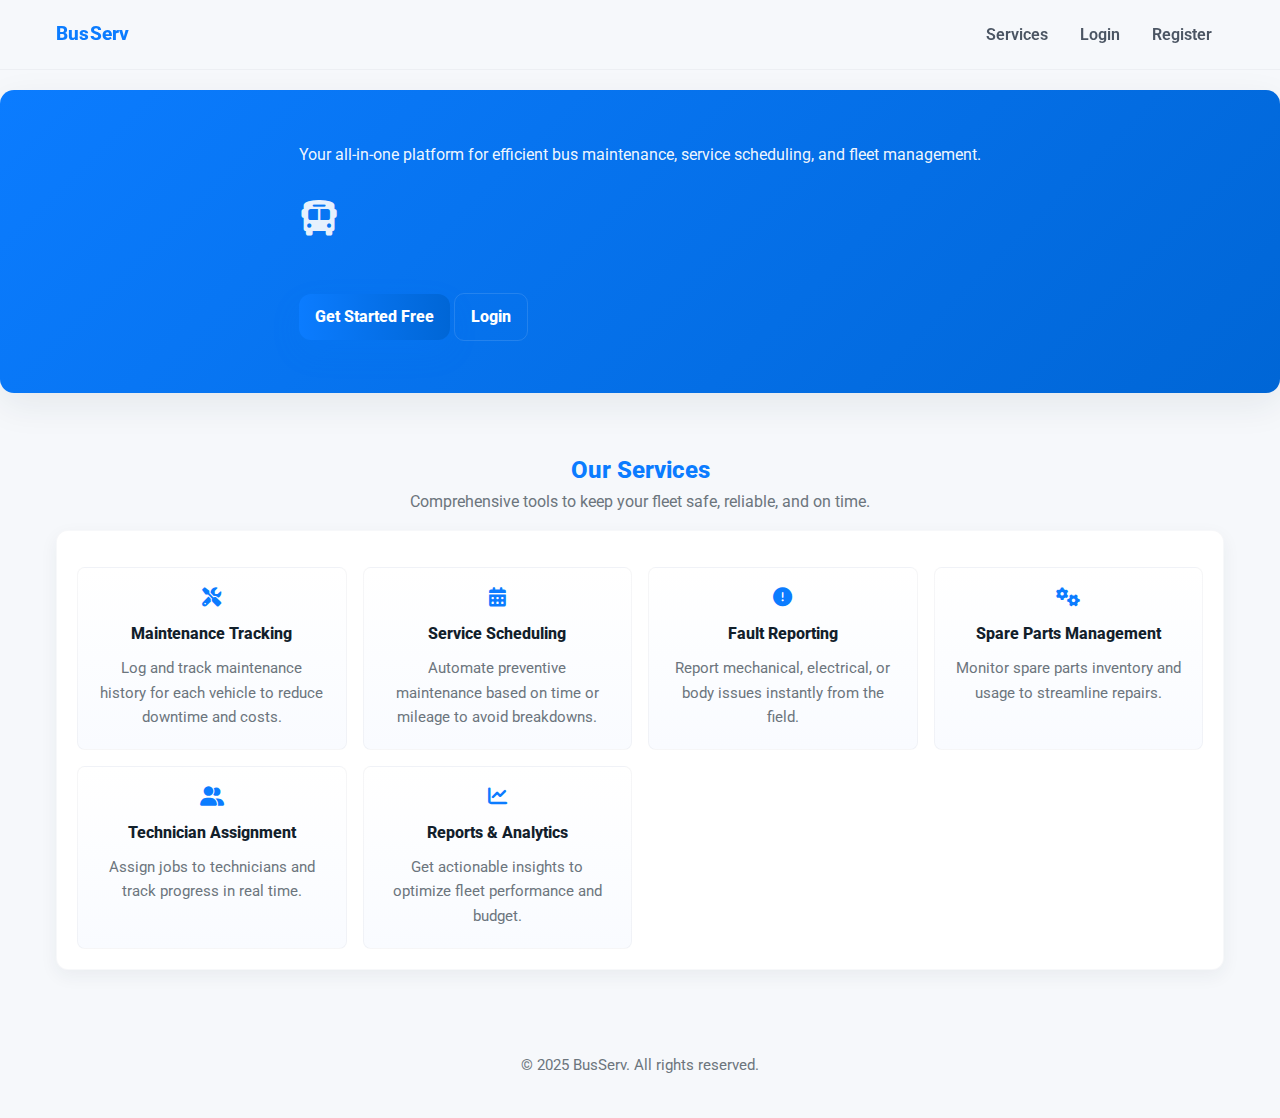
<file: index.html>
<!DOCTYPE html>
<html lang="en">
<head>
  <meta charset="UTF-8" />
  <meta name="viewport" content="width=device-width, initial-scale=1.0"/>
  <title>BusServ – Bus Maintenance & Service Management</title>
  <link href="https://fonts.googleapis.com/css2?family=Roboto:wght@400;500;700&display=swap" rel="stylesheet"/>
  <link rel="stylesheet" href="https://cdnjs.cloudflare.com/ajax/libs/font-awesome/6.5.0/css/all.min.css"/>
  <link rel="stylesheet" href="style.css"/>
</head>
<body>

  <header>
    <div class="container">
      <nav>
        <a href="index.html" class="logo">BusServ</a>
        <ul id="navLinks">
          <li><a href="#services" id="navServices">Services</a></li>
          <li><a href="login.html" id="navLogin">Login</a></li>
          <li><a href="register.html" id="navRegister">Register</a></li>

          <!-- Hidden / shown by JS when user is logged in -->
          <li class="hidden" id="navDashboardWrap"><a href="login.html" id="navDashboard">Dashboard</a></li>
          <li class="hidden" id="navGreetingWrap"><span id="navGreeting" class="user-greeting"></span></li>
          <li class="hidden" id="navLogoutWrap"><a href="#" id="navLogout" class="logout-link">Logout</a></li>
        </ul>
      </nav>
    </div>
  </header>
 
  <section class="hero">
    <div class="container">
      <p class="hero-lead">Your all-in-one platform for efficient bus maintenance, service scheduling, and fleet management.</p>
      <i class="fas fa-bus fa-4x" style="margin:2rem 0; opacity:0.9;"></i><br>

      <!-- kept static, JS toggles visibility -->
      <a href="register.html" class="btn btn-primary" id="heroRegister">Get Started Free</a>
      <a href="login.html" class="btn btn-secondary" id="heroLogin">Login</a>
      <a href="login.html" class="btn btn-primary hidden" id="heroDashboard">Open Dashboard</a>
    </div>
  </section>

  <section id="services" class="services-section">
    <div class="container">
      <h2>Our Services</h2>
      <p class="services-lead">Comprehensive tools to keep your fleet safe, reliable, and on time.</p>

      <div class="services-box">
        <div class="services-grid">
          <article class="service-card" data-service="maintenance">
            <i class="fas fa-tools"></i>
            <h4>Maintenance Tracking</h4>
            <p>Log and track maintenance history for each vehicle to reduce downtime and costs.</p>
          </article>
          <article class="service-card" data-service="scheduling">
            <i class="fas fa-calendar-alt"></i>
            <h4>Service Scheduling</h4>
            <p>Automate preventive maintenance based on time or mileage to avoid breakdowns.</p>
          </article>
          <article class="service-card" data-service="reporting">
            <i class="fas fa-exclamation-circle"></i>
            <h4>Fault Reporting</h4>
            <p>Report mechanical, electrical, or body issues instantly from the field.</p>
          </article>
          <article class="service-card" data-service="parts">
            <i class="fas fa-cogs"></i>
            <h4>Spare Parts Management</h4>
            <p>Monitor spare parts inventory and usage to streamline repairs.</p>
          </article>
          <article class="service-card" data-service="technicians">
            <i class="fas fa-user-friends"></i>
            <h4>Technician Assignment</h4>
            <p>Assign jobs to technicians and track progress in real time.</p>
          </article>
          <article class="service-card" data-service="analytics">
            <i class="fas fa-chart-line"></i>
            <h4>Reports & Analytics</h4>
            <p>Get actionable insights to optimize fleet performance and budget.</p>
          </article>
        </div>
      </div>
    </div>
  </section>

  <!-- Dashboard section (hidden by default) -->
  <section id="dashboardSection" class="dashboard-section hidden">
    <div class="container">
      <div class="dashboard-header">
        <p class="subline">You are successfully logged in to BusServ</p>
        <p class="dashboard-abstract">BusServ provides a centralized platform to manage bus maintenance and scheduling.</p>
      </div>

      <div class="dashboard-content">
        <div class="dashboard-actions" style="margin-top:1.25rem; text-align:center;">
          <a href="#" class="btn btn-primary" id="reportIssueBtn">Report Issue</a>
          <a href="#" class="btn btn-secondary" id="scheduleServiceBtn">Schedule Service</a>
        </div>

        <div class="dashboard-features" style="margin-top:2rem;">
          <h3>Quick Actions</h3>
          <div class="features-grid" style="margin-top:1rem;">
            <div class="feature-card">
              <i class="fas fa-tools"></i>
              <h4>Maintenance Tracking</h4>
              <p>Track maintenance records and service history</p>
            </div>
            <div class="feature-card">
              <i class="fas fa-calendar-alt"></i>
              <h4>Service Scheduling</h4>
              <p>Create preventive maintenance schedules</p>
            </div>
            <div class="feature-card">
              <i class="fas fa-exclamation-circle"></i>
              <h4>Fault Reporting</h4>
              <p>Submit incident reports from the field</p>
            </div>
          </div>
        </div>
      </div>
    </div>
  </section>

  <footer>
    <div class="container">
      <p>© 2025 BusServ. All rights reserved.</p>
    </div>
  </footer>

  <script src="script.js"></script>
</body>
</html>
</file>
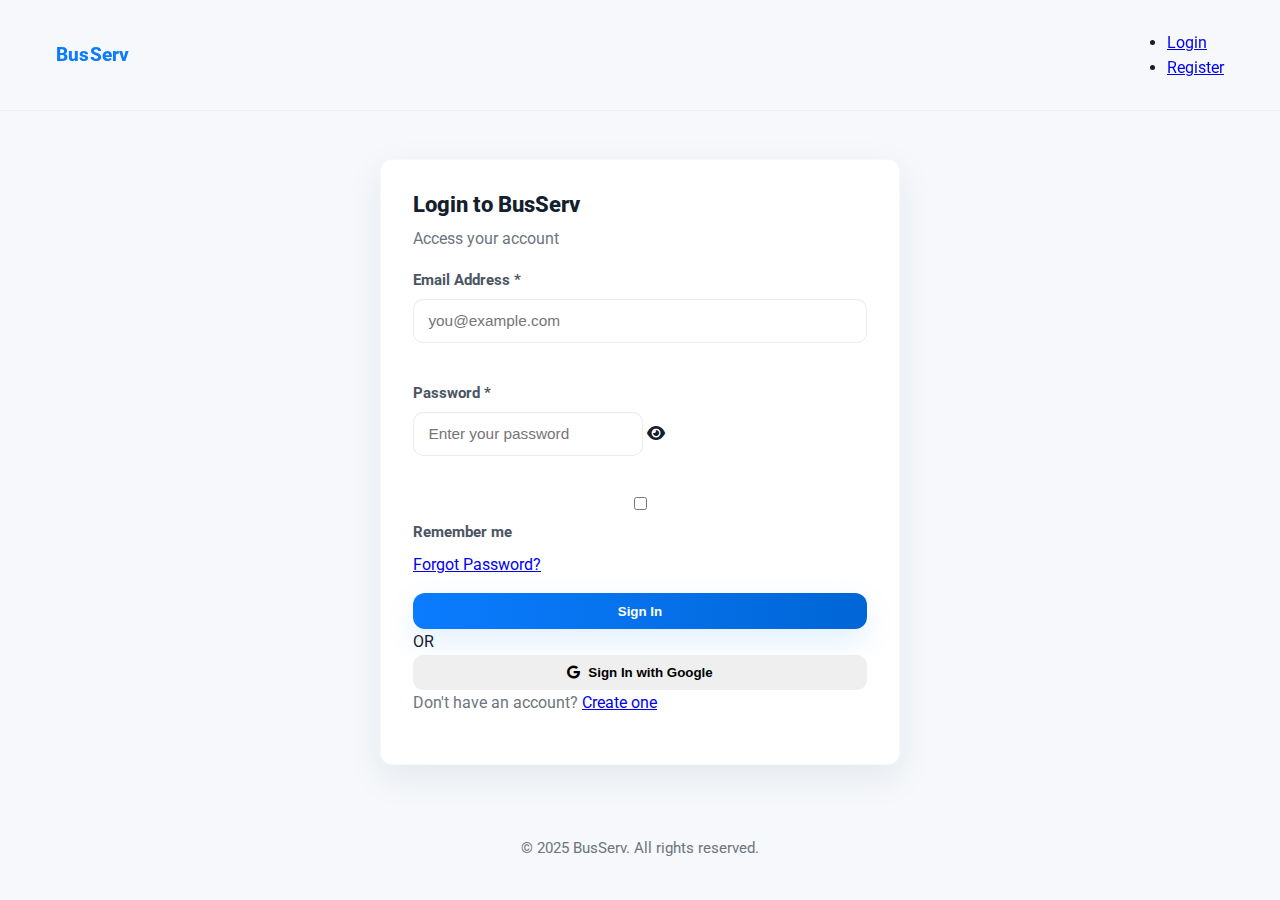
<file: admin-dashboard.html>
<!DOCTYPE html>
<html lang="en">
<head>
  <meta charset="utf-8" />
  <meta name="viewport" content="width=device-width, initial-scale=1" />
  <title>Admin Dashboard – BusServ</title>
  <link href="https://fonts.googleapis.com/css2?family=Roboto:wght@400;500;700&display=swap" rel="stylesheet"/>
  <link rel="stylesheet" href="https://cdnjs.cloudflare.com/ajax/libs/font-awesome/6.5.0/css/all.min.css"/>
  <link rel="stylesheet" href="style.css"/>
</head>
<body>
  <header>
    <div class="container">
      <nav>
        <a href="index.html" class="logo">BusServ</a>
        <ul id="navLinks">
          <li><a href="index.html#services">Services</a></li>
          <li class="hidden" id="navDashboardWrap"><a href="admin-dashboard.html" id="navDashboard">Dashboard</a></li>
          <li class="hidden" id="navGreetingWrap"><span id="navGreeting" class="user-greeting"></span></li>
          <li class="hidden" id="navLogoutWrap"><a href="#" id="navLogout" class="logout-link">Logout</a></li>
        </ul>
      </nav>
    </div>
  </header>

  <main class="dashboard-main">
    <section class="dashboard-header">
      <div class="container">
        <p class="subline">Admin Console</p>
        <p class="dashboard-abstract">Manage users, inventory, and system reports from here.</p>
      </div>
    </section>

    <div class="container">
      <section id="adminPanel" class="role-panel">
        <h3>Admin Dashboard</h3>
        <div class="panel-grid">
          <div class="panel-card"><i class="fas fa-users-cog"></i><h4>User Management</h4><p>View, edit or remove users and assign roles.</p></div>
          <div class="panel-card"><i class="fas fa-boxes"></i><h4>Inventory & Parts</h4><p>Manage spare parts and stock levels.</p></div>
          <div class="panel-card"><i class="fas fa-chart-line"></i><h4>Reports & Analytics</h4><p>System-wide metrics and reports.</p></div>
        </div>
      </section>
    </div>
  </main>

  <footer>
    <div class="container">
      <p>© 2025 BusServ. All rights reserved.</p>
    </div>
  </footer>

  <script>
    (function(){
      function $id(id){ return document.getElementById(id); }
      const logged = localStorage.getItem('busservLoggedInUser');
      if (!logged) { window.location.href = 'login.html'; return; }
      const user = JSON.parse(logged);
      if ((user.role || '').toLowerCase() !== 'admin') {
        // not authorized for this dashboard
        document.body.innerHTML = '<div class="container" style="padding:3rem"><h2>Not authorized</h2><p>You do not have access to the Admin dashboard. <a href="' + (user && (user.role ? (user.role + '-dashboard.html') : 'index.html')) + '">Go to your dashboard</a></p></div>';
        return;
      }
      if ($id('navGreeting')) $id('navGreeting').textContent = 'Hello, ' + ((user.fullname||user.name||'').split(' ')[0]||'Admin') + '!';
      // attach logout
      if ($id('navLogout')) $id('navLogout').addEventListener('click', function(e){ e.preventDefault(); localStorage.removeItem('busservLoggedInUser'); location.href='index.html'; });
    })();
  </script>
</body>
</html>
</file>
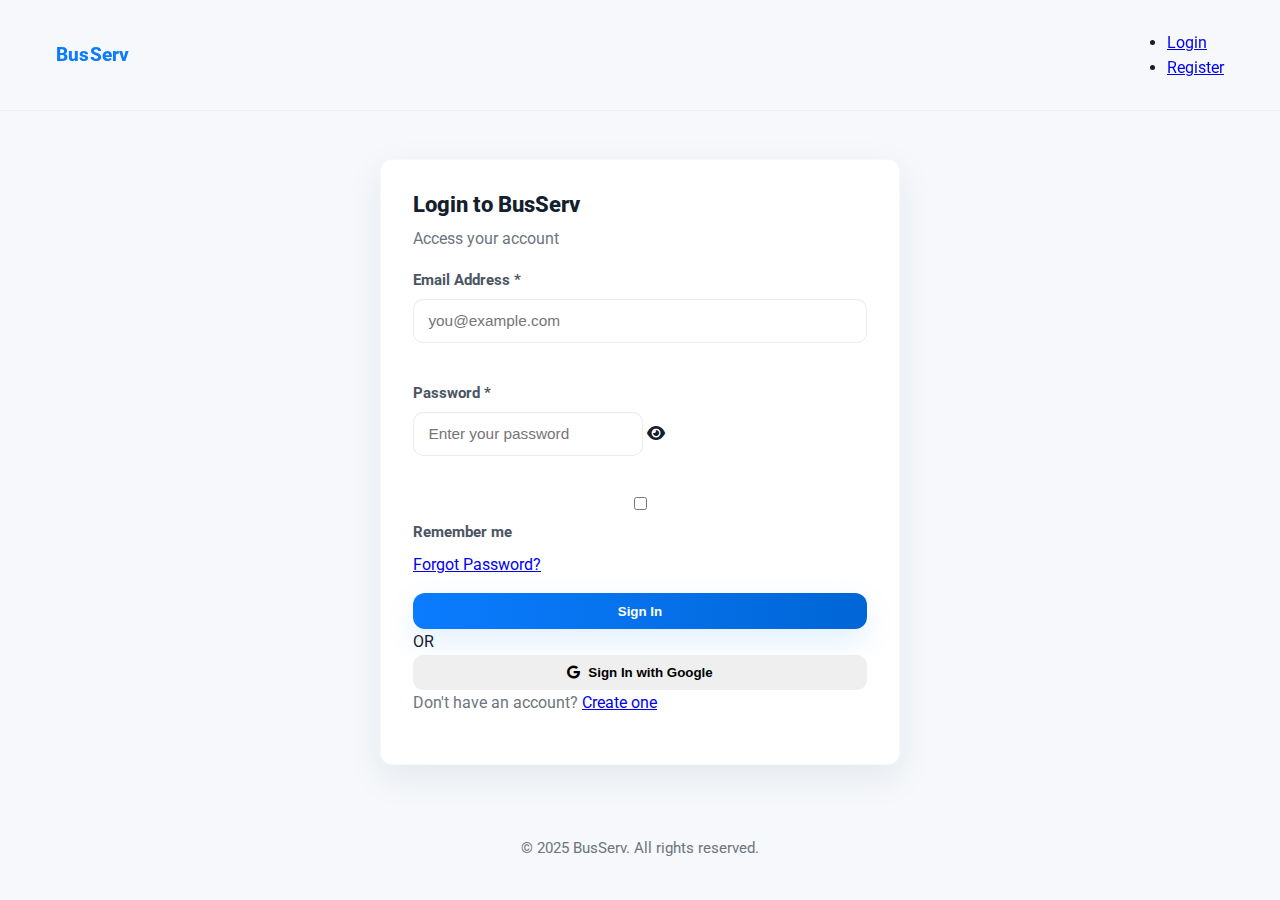
<file: dashboard.html>
<!DOCTYPE html>
<html lang="en">
<head>
  <meta charset="utf-8" />
  <meta name="viewport" content="width=device-width, initial-scale=1" />
  <title>Redirecting – BusServ</title>
  <link rel="stylesheet" href="style.css"/>
</head>
<body>
  <div class="container" style="padding:3rem; text-align:center;">
    <h2>Redirecting to your dashboard…</h2>
    <p class="small">If you are not redirected automatically, <a id="manualLink" href="#">click here</a>.</p>
  </div>

  <script>
    (function(){
      try {
        const userStr = localStorage.getItem('busservLoggedInUser');
        if (!userStr) { window.location.href = 'login.html'; return; }
        const user = JSON.parse(userStr);
        const map = { admin: 'admin-dashboard.html', technician: 'technician-dashboard.html', driver: 'driver-dashboard.html' };
        const role = (user.role || '').toLowerCase();
        const dest = map[role] || 'index.html';
        const params = new URLSearchParams(window.location.search);
        const svc = params.get('service');
        const target = dest + (svc ? '?service=' + encodeURIComponent(svc) : '');
        const manual = document.getElementById('manualLink');
        if (manual) manual.setAttribute('href', target);
        // navigate once
        if (!window.location.pathname.endsWith(dest)) {
          window.location.href = target;
        }
      } catch (e) {
        console.error('redirect error', e);
        window.location.href = 'index.html';
      }
    })();
  </script>
</body>
</html>
</file>
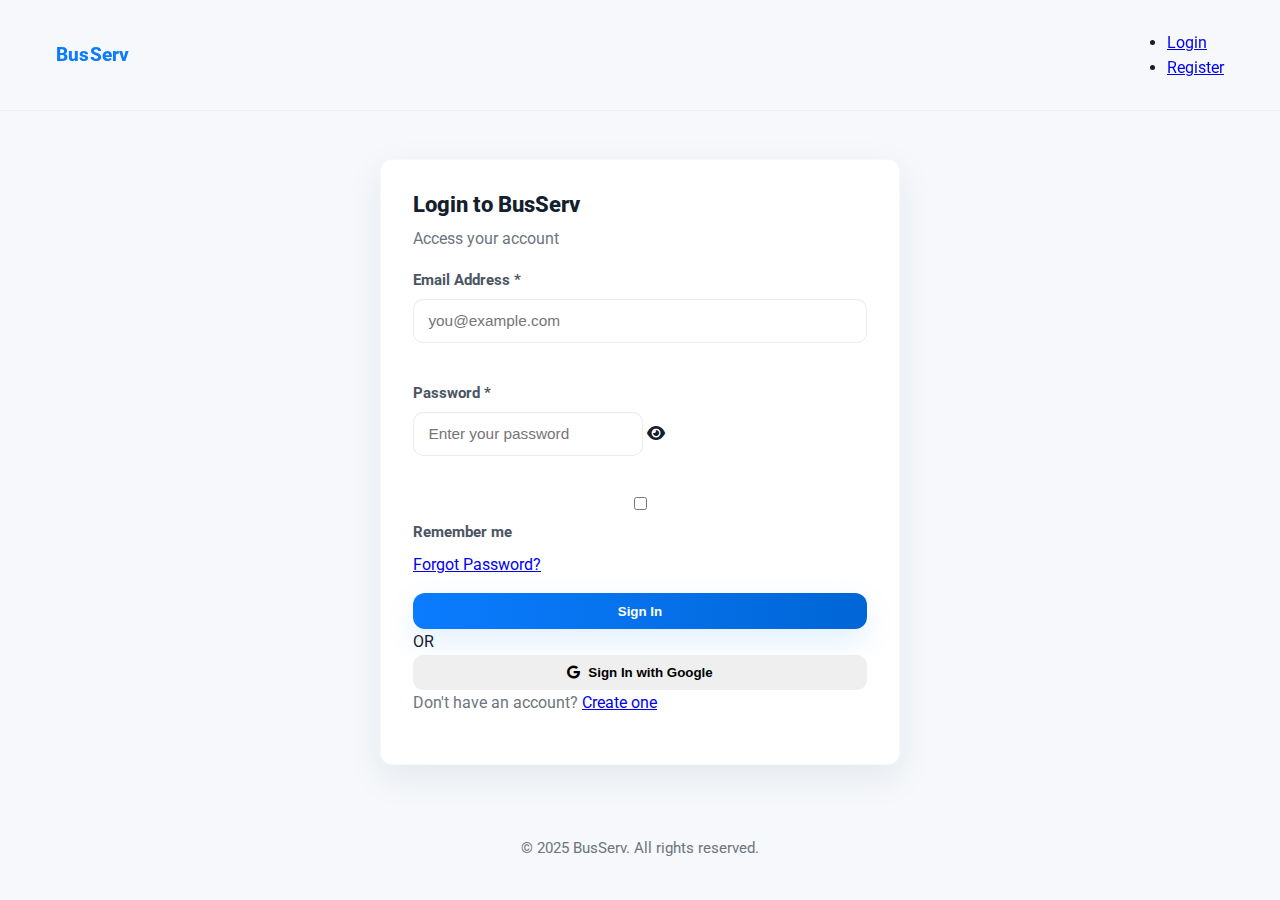
<file: driver-dashboard.html>
<!DOCTYPE html>
<html lang="en">
<head>
  <meta charset="utf-8" />
  <meta name="viewport" content="width=device-width, initial-scale=1" />
  <title>Driver Dashboard – BusServ</title>
  <link href="https://fonts.googleapis.com/css2?family=Roboto:wght@400;500;700&display=swap" rel="stylesheet"/>
  <link rel="stylesheet" href="https://cdnjs.cloudflare.com/ajax/libs/font-awesome/6.5.0/css/all.min.css"/>
  <link rel="stylesheet" href="style.css"/>
</head>
<body>
  <header>
    <div class="container">
      <nav>
        <a href="index.html" class="logo">BusServ</a>
        <ul id="navLinks">
          <li><a href="index.html#services">Services</a></li>
          <li class="hidden" id="navDashboardWrap"><a href="driver-dashboard.html" id="navDashboard">Dashboard</a></li>
          <li class="hidden" id="navGreetingWrap"><span id="navGreeting" class="user-greeting"></span></li>
          <li class="hidden" id="navLogoutWrap"><a href="#" id="navLogout" class="logout-link">Logout</a></li>
        </ul>
      </nav>
    </div>
  </header>

  <main class="dashboard-main">
    <section class="dashboard-header">
      <div class="container">
        <p class="subline">Driver Console</p>
        <p class="dashboard-abstract">View assignments and report issues from the field.</p>
      </div>
    </section>

    <div class="container">
      <section id="driverPanel" class="role-panel">
        <h3>Driver Dashboard</h3>
        <div class="panel-grid">
          <div class="panel-card"><i class="fas fa-route"></i><h4>Assigned Routes</h4><p>View assigned buses and upcoming trips.</p></div>
          <div class="panel-card"><i class="fas fa-exclamation-circle"></i><h4>Report an Issue</h4><p>Quickly report faults from the field.</p></div>
          <div class="panel-card"><i class="fas fa-clock"></i><h4>Schedule</h4><p>View upcoming service/shift times.</p></div>
        </div>
      </section>
    </div>
  </main>

  <footer>
    <div class="container">
      <p>© 2025 BusServ. All rights reserved.</p>
    </div>
  </footer>

  <script>
    (function(){
      function $id(id){ return document.getElementById(id); }
      const logged = localStorage.getItem('busservLoggedInUser');
      if (!logged) { window.location.href = 'login.html'; return; }
      const user = JSON.parse(logged);
      if ((user.role || '').toLowerCase() !== 'driver') {
        document.body.innerHTML = '<div class="container" style="padding:3rem"><h2>Not authorized</h2><p>You do not have access to the Driver dashboard. <a href="' + (user && (user.role ? (user.role + '-dashboard.html') : 'index.html')) + '">Go to your dashboard</a></p></div>';
        return;
      }
      if ($id('navGreeting')) $id('navGreeting').textContent = 'Hello, ' + ((user.fullname||user.name||'').split(' ')[0]||'Driver') + '!';
      if ($id('navLogout')) $id('navLogout').addEventListener('click', function(e){ e.preventDefault(); localStorage.removeItem('busservLoggedInUser'); location.href='index.html'; });
    })();
  </script>
</body>
</html>
</file>
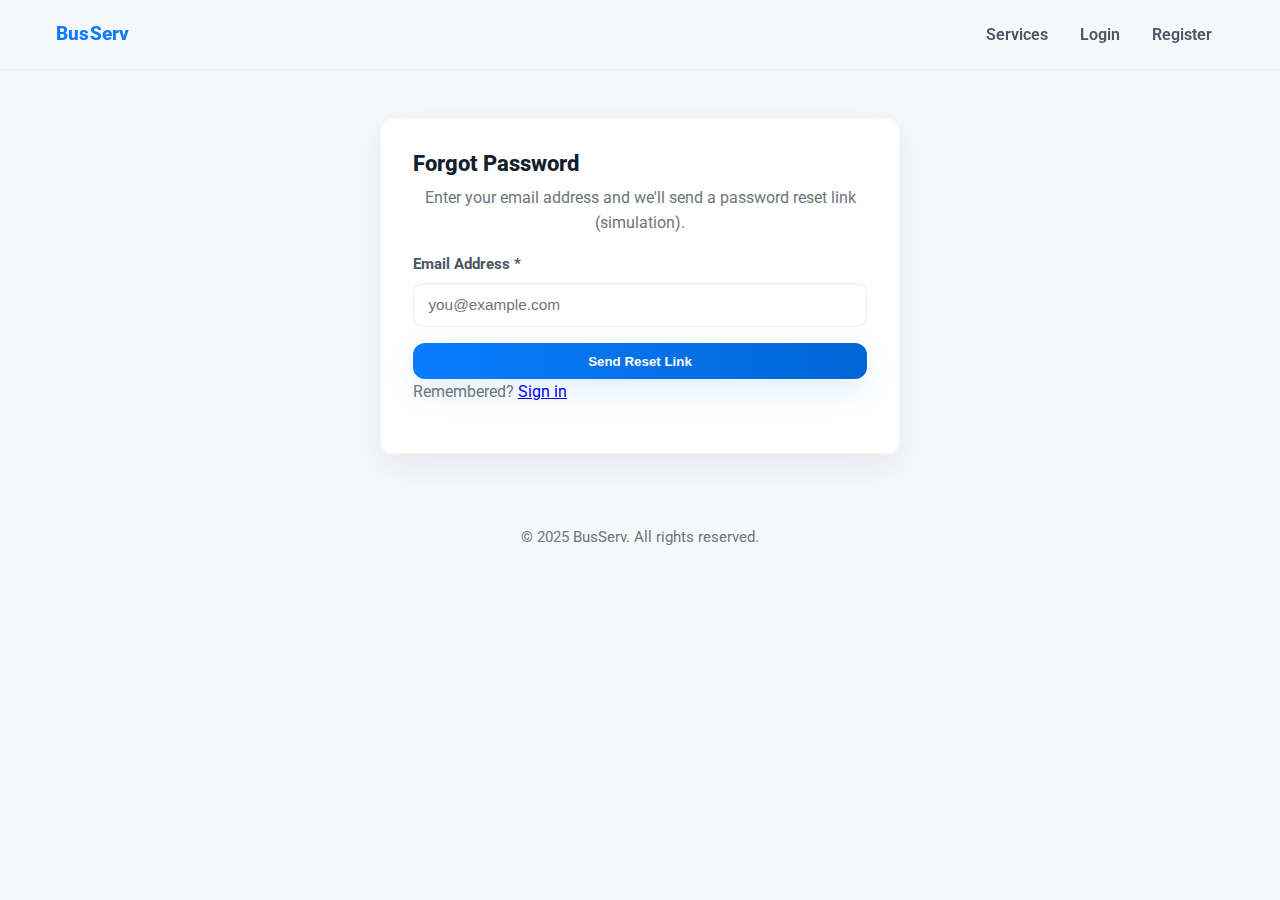
<file: forgot-password.html>
<!DOCTYPE html>
<html lang="en">
<head>
  <meta charset="UTF-8" />
  <meta name="viewport" content="width=device-width, initial-scale=1.0"/>
  <title>Forgot Password – BusServ</title>
  <link href="https://fonts.googleapis.com/css2?family=Roboto:wght@400;500;700&display=swap" rel="stylesheet"/>
  <link rel="stylesheet" href="https://cdnjs.cloudflare.com/ajax/libs/font-awesome/6.5.0/css/all.min.css"/>
  <link rel="stylesheet" href="style.css"/>
</head>
<body>
  <header>
    <div class="container">
      <nav>
        <a href="index.html" class="logo">BusServ</a>
        <ul id="navLinks">
          <li><a href="index.html#services">Services</a></li>
          <li><a href="login.html">Login</a></li>
          <li><a href="register.html">Register</a></li>
        </ul>
      </nav>
    </div>
  </header>

  <section class="auth-section">
    <div class="auth-container">
      <h1>Forgot Password</h1>
      <p class="services-lead">Enter your email address and we'll send a password reset link (simulation).</p>

      <form id="forgotForm" class="auth-form">
        <div class="form-group">
          <label for="forgotEmail">Email Address <span class="required">*</span></label>
          <input type="email" id="forgotEmail" name="email" required placeholder="you@example.com" autocomplete="email">
        </div>

        <div id="forgotInfo" class="success-message" style="display:none;"></div>
        <div id="forgotError" class="error-message" style="display:none;"></div>

        <button type="submit" class="btn btn-primary btn-block">Send Reset Link</button>
      </form>

      <p class="auth-link">Remembered? <a href="login.html">Sign in</a></p>
    </div>
  </section>

  <footer>
    <div class="container">
      <p>© 2025 BusServ. All rights reserved.</p>
    </div>
  </footer>

  <script src="script.js"></script>
</body>
</html>
</file>
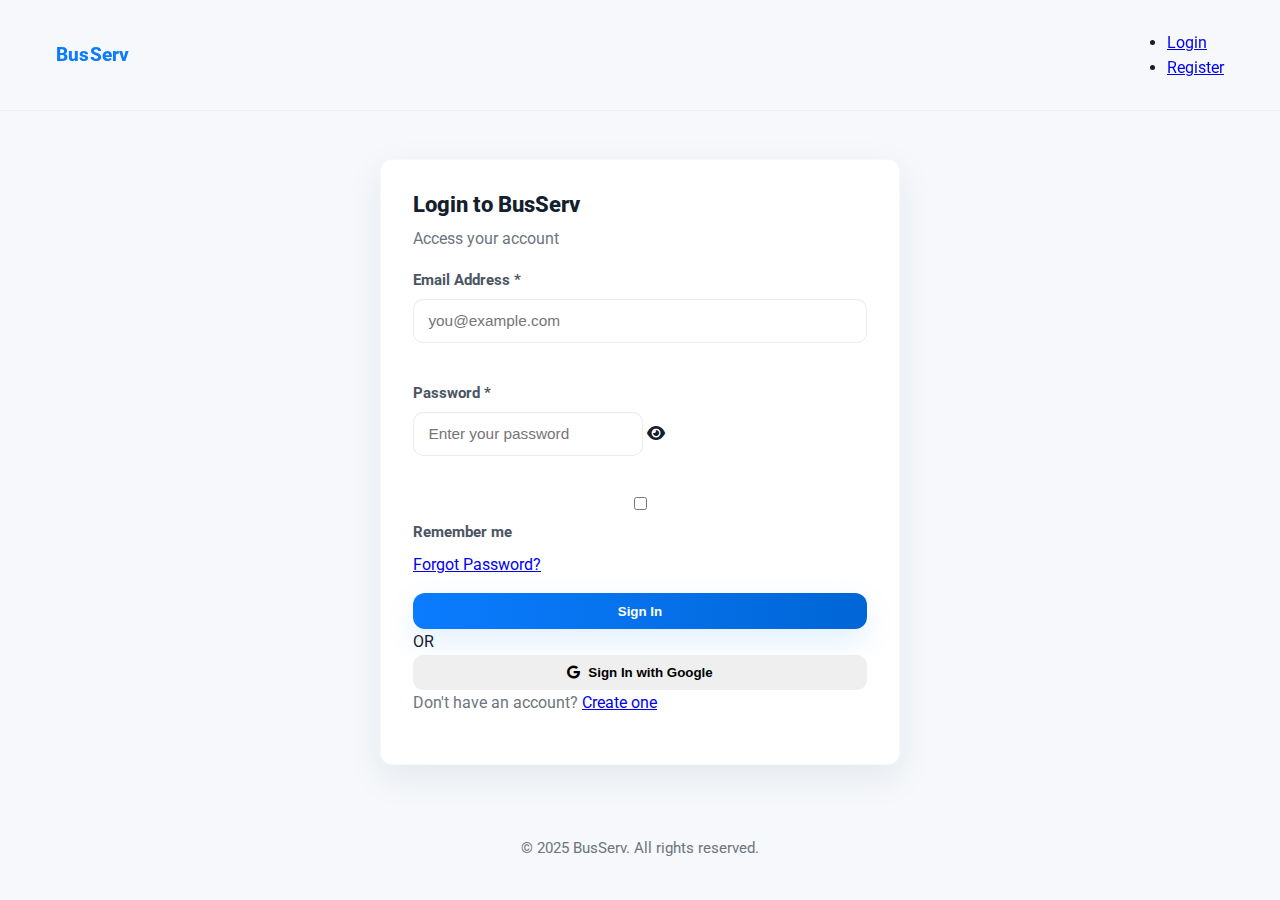
<file: login.html>
<!DOCTYPE html>
<html lang="en">
<head>
  <meta charset="UTF-8" />
  <meta name="viewport" content="width=device-width, initial-scale=1.0"/>
  <title>Login – BusServ</title>
  <link href="https://fonts.googleapis.com/css2?family=Roboto:wght@400;500;700&display=swap" rel="stylesheet"/>
  <link rel="stylesheet" href="https://cdnjs.cloudflare.com/ajax/libs/font-awesome/6.5.0/css/all.min.css"/>
  <link rel="stylesheet" href="style.css"/>
</head>
<body>

  <header>
    <div class="container">
      <nav>
        <a href="index.html" class="logo">BusServ</a>
        <ul>
          <li><a href="login.html" class="active">Login</a></li>
          <li><a href="register.html">Register</a></li>
        </ul>
      </nav>
    </div>
  </header>

  <section class="auth-section">
    <div class="auth-container">
      <h1>Login to BusServ</h1>
      <p>Access your account</p>

      <form id="loginForm" class="auth-form">
        <div class="form-group">
          <label for="loginemail">Email Address <span class="required">*</span></label>
          <input type="email" id="loginemail" name="email" required placeholder="you@example.com" autocomplete="email">
          <span id="loginemailError" class="error-msg"></span>
        </div>

        <div class="form-group">
          <label for="loginpassword">Password <span class="required">*</span></label>
          <div class="password-input">
            <input type="password" id="loginpassword" name="password" required placeholder="Enter your password" autocomplete="current-password">
            <i class="fas fa-eye toggle-password" onclick="togglePassword('loginpassword')"></i>
          </div>
          <span id="loginpasswordError" class="error-msg"></span>
        </div>

        <div class="form-group checkbox">
          <input type="checkbox" id="remember" name="remember">
          <label for="remember">Remember me</label>
          <a href="forgot-password.html" id="forgotLink" class="forgot-password">Forgot Password?</a>
        </div>

        <button type="submit" class="btn btn-primary btn-block" id="loginBtn">Sign In</button>
        <div id="loginSuccess" class="success-message" style="display:none;">
          <i class="fas fa-check-circle"></i> Login successful! Redirecting...
        </div>
        <div id="loginError" class="error-message" style="display:none;"></div>
      </form>

      <div class="divider">OR</div>

      <button type="button" id="googleSignIn" class="btn btn-google btn-block">
        <i class="fab fa-google"></i> Sign In with Google
      </button>

      <p class="auth-link">Don't have an account? <a href="register.html">Create one</a></p>
    </div>
  </section>

  <footer>
    <div class="container">
      <p>© 2025 BusServ. All rights reserved.</p>
    </div>
  </footer>

  <script src="script.js"></script>
  <script>
    // Fallback to ensure Forgot Password opens the page
    const forgotLink = document.getElementById('forgotLink');
    if (forgotLink) {
      forgotLink.addEventListener('click', function (e) {
        // If some other script prevents default navigation, force it
        window.location.href = 'forgot-password.html';
      });
    }
  </script>
</body>
</html>
</file>
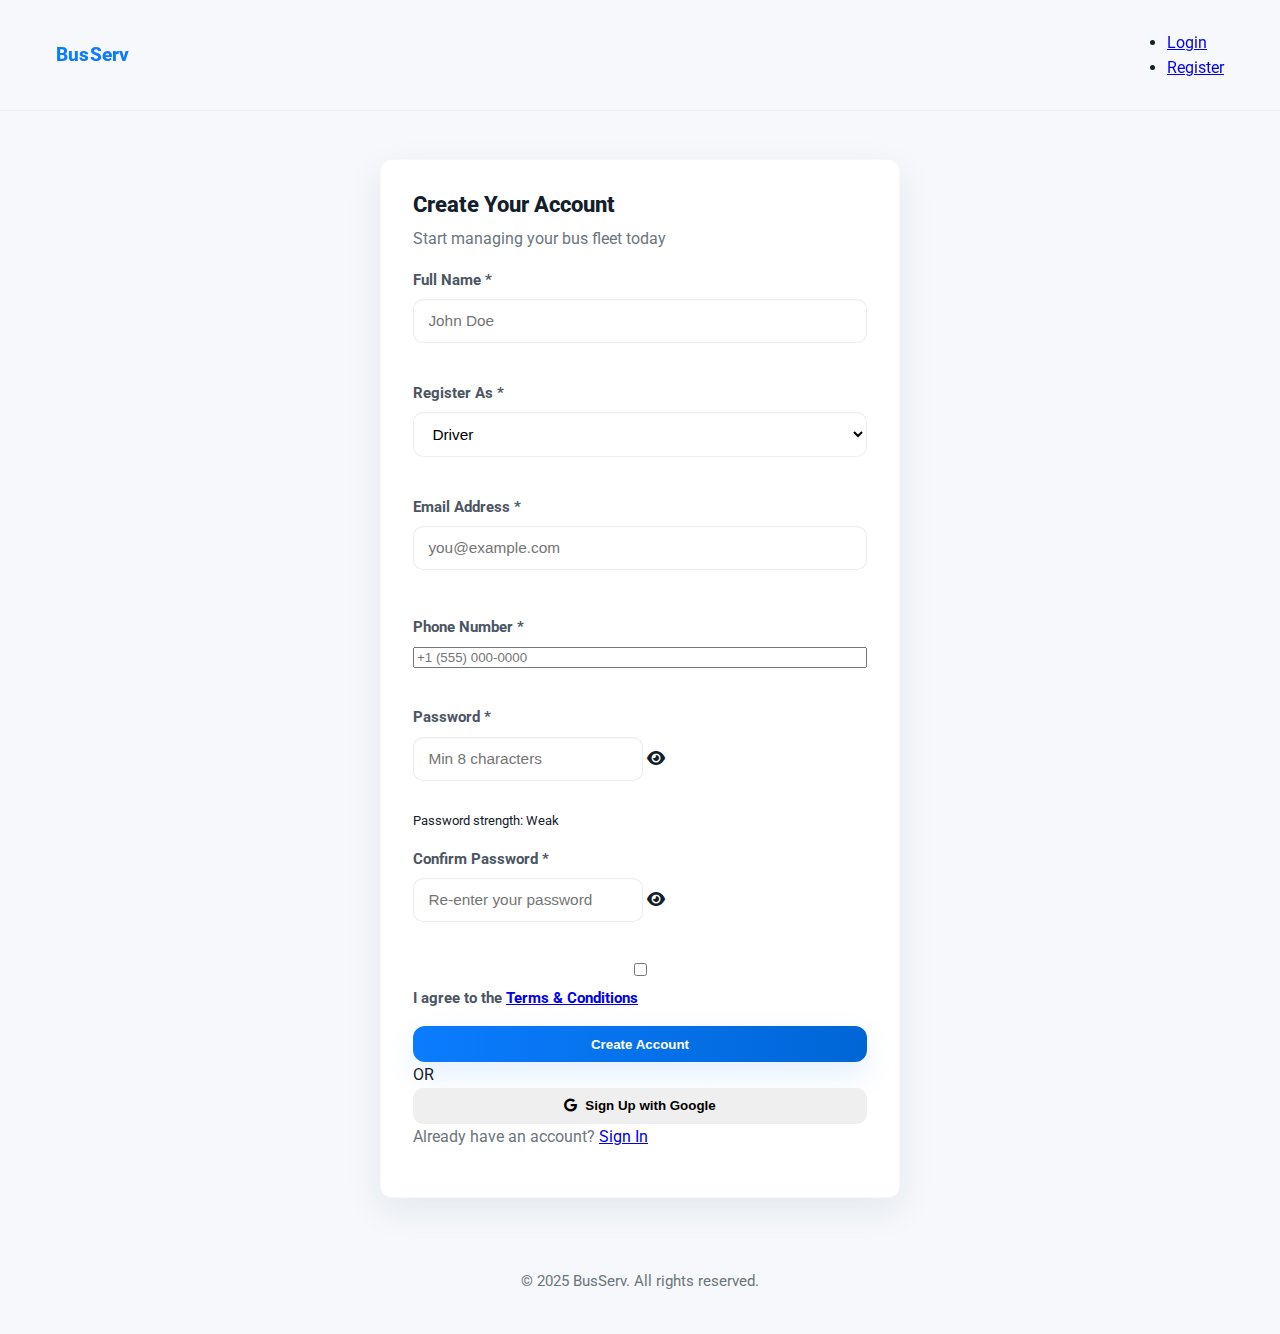
<file: register.html>
<!DOCTYPE html>
<html lang="en">
<head>
  <meta charset="UTF-8" />
  <meta name="viewport" content="width=device-width, initial-scale=1.0"/>
  <title>Register – BusServ</title>
  <link href="https://fonts.googleapis.com/css2?family=Roboto:wght@400;500;700&display=swap" rel="stylesheet"/>
  <link rel="stylesheet" href="https://cdnjs.cloudflare.com/ajax/libs/font-awesome/6.5.0/css/all.min.css"/>
  <link rel="stylesheet" href="style.css"/>
</head>
<body>

  <header>
    <div class="container">
      <nav>
        <a href="index.html" class="logo">BusServ</a>
        <ul>
          <li><a href="login.html">Login</a></li>
          <li><a href="register.html" class="active">Register</a></li>
        </ul>
      </nav>
    </div>
  </header>

  <section class="auth-section">
    <div class="auth-container">
      <h1>Create Your Account</h1>
      <p>Start managing your bus fleet today</p>

      <form id="registerForm" class="auth-form">
        <div class="form-group">
          <label for="fullname">Full Name <span class="required">*</span></label>
          <input type="text" id="fullname" name="fullname" required placeholder="John Doe" autocomplete="name">
          <span id="fullnameError" class="error-msg"></span>
        </div>

        <div class="form-group">
          <label for="regrole">Register As <span class="required">*</span></label>
          <select id="regrole" name="role" required>
            <option value="admin">Admin</option>
            <option value="driver" selected>Driver</option>
            <option value="technician">Technician</option>
          </select>
          <span id="regroleError" class="error-msg"></span>
        </div>
        
        <div class="form-group">
          <label for="regemail">Email Address <span class="required">*</span></label>
          <input type="email" id="regemail" name="email" required placeholder="you@example.com" autocomplete="email">
          <span id="regemailError" class="error-msg"></span>
          <small class="success-msg" id="emailSuccess"></small>
        </div>

        <div class="form-group">
          <label for="regphone">Phone Number <span class="required">*</span></label>
          <input type="tel" id="regphone" name="phone" required placeholder="+1 (555) 000-0000" autocomplete="tel">
          <span id="regphoneError" class="error-msg"></span>
        </div>

        <div class="form-group">
          <label for="regpassword">Password <span class="required">*</span></label>
          <div class="password-input">
            <input type="password" id="regpassword" name="password" required placeholder="Min 8 characters" autocomplete="new-password">
            <i class="fas fa-eye toggle-password" onclick="togglePassword('regpassword')"></i>
          </div>
          <span id="regpasswordError" class="error-msg"></span>
          <small class="password-strength">Password strength: <span id="strengthText">Weak</span></small>
        </div>

        <div class="form-group">
          <label for="regconfirm">Confirm Password <span class="required">*</span></label>
          <div class="password-input">
            <input type="password" id="regconfirm" name="confirm" required placeholder="Re-enter your password" autocomplete="new-password">
            <i class="fas fa-eye toggle-password" onclick="togglePassword('regconfirm')"></i>
          </div>
          <span id="regconfirmError" class="error-msg"></span>
        </div>

        <div class="form-group checkbox">
          <input type="checkbox" id="terms" name="terms" required>
          <label for="terms">I agree to the <a href="#" target="_blank">Terms & Conditions</a></label>
        </div>

        <button type="submit" class="btn btn-primary btn-block" id="registerBtn">Create Account</button>
        <div id="registerSuccess" class="success-message" style="display:none;">
          <i class="fas fa-check-circle"></i> Account created successfully! Redirecting...
        </div>
      </form>

      <div class="divider">OR</div>

      <button type="button" id="googleSignUp" class="btn btn-google btn-block">
        <i class="fab fa-google"></i> Sign Up with Google
      </button>

      <p class="auth-link">Already have an account? <a href="login.html">Sign In</a></p>
    </div>
  </section>

  <footer>
    <div class="container">
      <p>© 2025 BusServ. All rights reserved.</p>
    </div>
  </footer>

  <script src="script.js"></script>
</body>
</html>
</file>
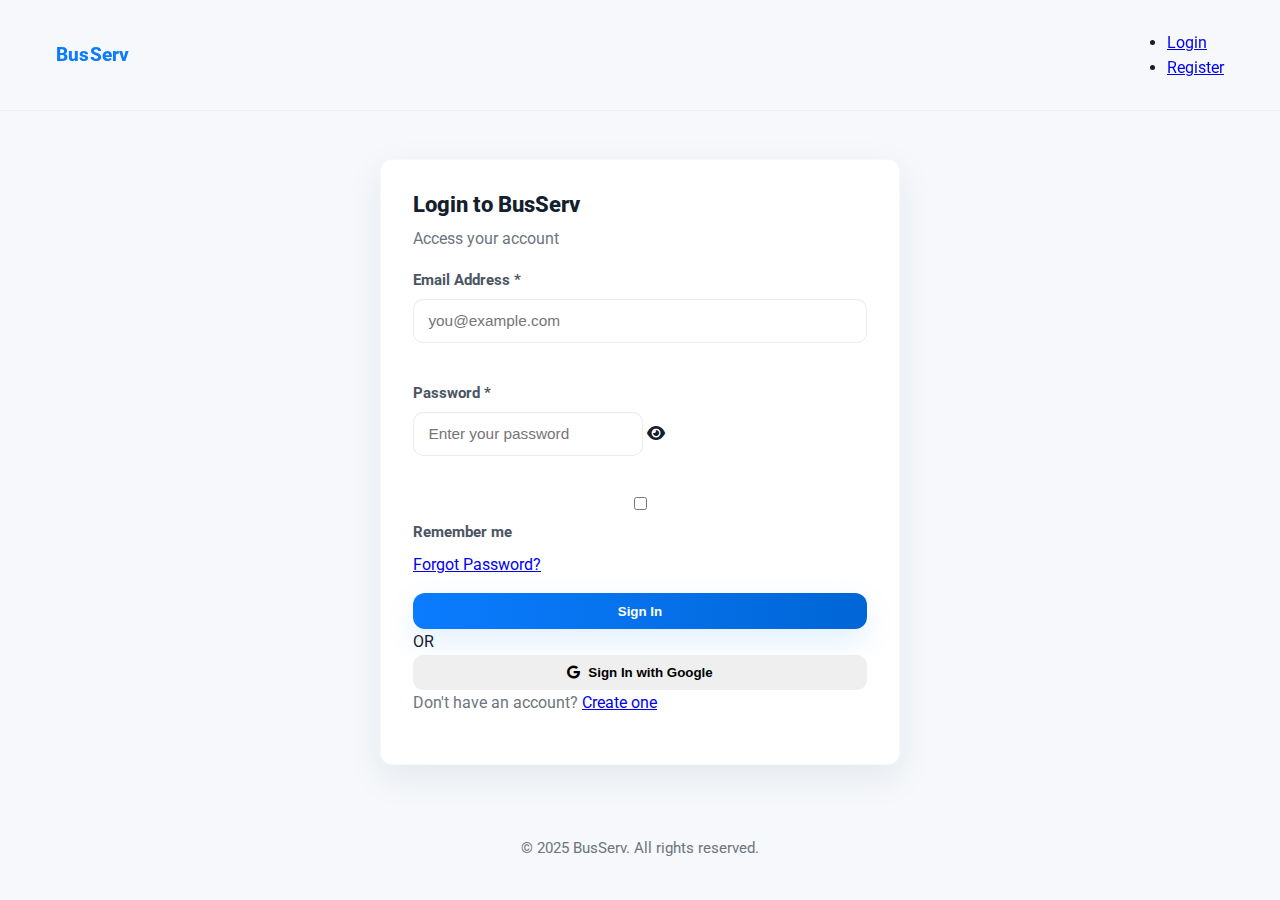
<file: technician-dashboard.html>
<!DOCTYPE html>
<html lang="en">
<head>
  <meta charset="utf-8" />
  <meta name="viewport" content="width=device-width, initial-scale=1" />
  <title>Technician Dashboard – BusServ</title>
  <link href="https://fonts.googleapis.com/css2?family=Roboto:wght@400;500;700&display=swap" rel="stylesheet"/>
  <link rel="stylesheet" href="https://cdnjs.cloudflare.com/ajax/libs/font-awesome/6.5.0/css/all.min.css"/>
  <link rel="stylesheet" href="style.css"/>
</head>
<body>
  <header>
    <div class="container">
      <nav>
        <a href="index.html" class="logo">BusServ</a>
        <ul id="navLinks">
          <li><a href="index.html#services">Services</a></li>
          <li class="hidden" id="navDashboardWrap"><a href="technician-dashboard.html" id="navDashboard">Dashboard</a></li>
          <li class="hidden" id="navGreetingWrap"><span id="navGreeting" class="user-greeting"></span></li>
          <li class="hidden" id="navLogoutWrap"><a href="#" id="navLogout" class="logout-link">Logout</a></li>
        </ul>
      </nav>
    </div>
  </header>

  <main class="dashboard-main">
    <section class="dashboard-header">
      <div class="container">
        <p class="subline">Technician Console</p>
        <p class="dashboard-abstract">View assigned repair jobs and log parts usage.</p>
      </div>
    </section>

    <div class="container">
      <section id="technicianPanel" class="role-panel">
        <h3>Technician Dashboard</h3>
        <div class="panel-grid">
          <div class="panel-card"><i class="fas fa-wrench"></i><h4>Assigned Jobs</h4><p>See and update assigned repair tasks.</p></div>
          <div class="panel-card"><i class="fas fa-tools"></i><h4>Parts Usage</h4><p>Log spare parts used for repairs.</p></div>
          <div class="panel-card"><i class="fas fa-history"></i><h4>Work Log</h4><p>Record time and notes for completed work.</p></div>
        </div>
      </section>
    </div>
  </main>

  <footer>
    <div class="container">
      <p>© 2025 BusServ. All rights reserved.</p>
    </div>
  </footer>

  <script>
    (function(){
      function $id(id){ return document.getElementById(id); }
      const logged = localStorage.getItem('busservLoggedInUser');
      if (!logged) { window.location.href = 'login.html'; return; }
      const user = JSON.parse(logged);
      if ((user.role || '').toLowerCase() !== 'technician') {
        document.body.innerHTML = '<div class="container" style="padding:3rem"><h2>Not authorized</h2><p>You do not have access to the Technician dashboard. <a href="' + (user && (user.role ? (user.role + '-dashboard.html') : 'index.html')) + '">Go to your dashboard</a></p></div>';
        return;
      }
      if ($id('navGreeting')) $id('navGreeting').textContent = 'Hello, ' + ((user.fullname||user.name||'').split(' ')[0]||'Technician') + '!';
      if ($id('navLogout')) $id('navLogout').addEventListener('click', function(e){ e.preventDefault(); localStorage.removeItem('busservLoggedInUser'); location.href='index.html'; });
    })();
  </script>
</body>
</html>
</file>
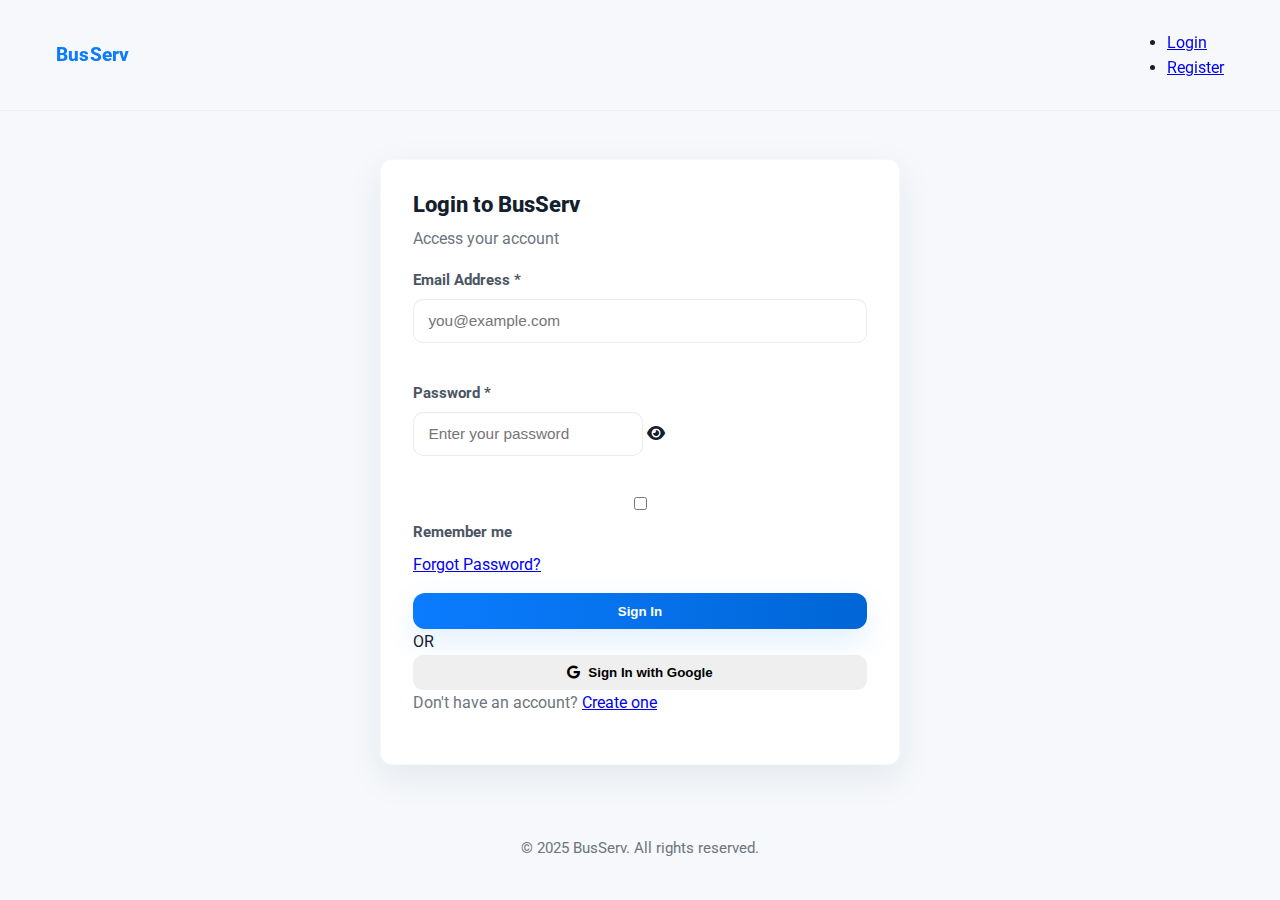
<file: user-dashboard.html>
<!DOCTYPE html>
<html lang="en">
<head>
  <meta charset="utf-8" />
  <meta name="viewport" content="width=device-width, initial-scale=1" />
  <title>User Dashboard – BusServ</title>
  <link href="https://fonts.googleapis.com/css2?family=Roboto:wght@400;500;700&display=swap" rel="stylesheet"/>
  <link rel="stylesheet" href="https://cdnjs.cloudflare.com/ajax/libs/font-awesome/6.5.0/css/all.min.css"/>
  <link rel="stylesheet" href="style.css"/>
</head>
<body>
  <header>
    <div class="container">
      <nav>
        <a href="index.html" class="logo">BusServ</a>
        <ul id="navLinks">
          <li><a href="index.html#services">Services</a></li>
          <li class="hidden" id="navDashboardWrap"><a href="user-dashboard.html" id="navDashboard">Dashboard</a></li>
          <li class="hidden" id="navGreetingWrap"><span id="navGreeting" class="user-greeting"></span></li>
          <li class="hidden" id="navLogoutWrap"><a href="#" id="navLogout" class="logout-link">Logout</a></li>
        </ul>
      </nav>
    </div>
  </header>

  <main class="dashboard-main">
    <section class="dashboard-header">
      <div class="container">
        <p class="subline">User Console</p>
        <p class="dashboard-abstract">View your reports and request services.</p>
      </div>
    </section>

    <div class="container">
      <section id="userPanel" class="role-panel">
        <h3>User Dashboard</h3>
        <div class="panel-grid">
          <div class="panel-card"><i class="fas fa-file-alt"></i><h4>My Reports</h4><p>View submitted issues and status updates.</p></div>
          <div class="panel-card"><i class="fas fa-calendar-plus"></i><h4>Request Service</h4><p>Request maintenance or schedule a service.</p></div>
          <div class="panel-card"><i class="fas fa-bus"></i><h4>My Vehicles</h4><p>View vehicle assignments if applicable.</p></div>
        </div>
      </section>
    </div>
  </main>

  <footer>
    <div class="container">
      <p>© 2025 BusServ. All rights reserved.</p>
    </div>
  </footer>

  <script>
    (function(){
      function $id(id){ return document.getElementById(id); }
      const logged = localStorage.getItem('busservLoggedInUser');
      if (!logged) { window.location.href = 'login.html'; return; }
      const user = JSON.parse(logged);
      // No user dashboard is supported. Only admin/technician/driver are allowed.
      document.body.innerHTML = '<div class="container" style="padding:3rem"><h2>Not available</h2><p>The User profile/dashboard is not supported in this deployment. Please register or login as <strong>Admin</strong>, <strong>Driver</strong>, or <strong>Technician</strong>. <a href="index.html">Return home</a></p></div>';
      return;
      if ($id('navGreeting')) $id('navGreeting').textContent = 'Hello, ' + ((user.fullname||user.name||'').split(' ')[0]||'User') + '!';
      if ($id('navLogout')) $id('navLogout').addEventListener('click', function(e){ e.preventDefault(); localStorage.removeItem('busservLoggedInUser'); location.href='index.html'; });
    })();
  </script>
</body>
</html>
</file>
<file: style.css>
/* ---------- Theme variables ---------- */
:root{
  --primary: #0b7cff;
  --primary-600: #0066d6;
  --primary-700: #004bb0;
  --accent: #17a2b8;
  --accent-600: #138a94;
  --muted: #6c757d;
  --muted-700: #4b5563;
  --bg: #f6f8fb;
  --surface: #f9fbff;
  --card: #ffffff;
  --text: #12202b;
  --success: #28a745;
  --danger: #dc3545;
  --radius: 12px;
  --radius-sm: 8px;
  --shadow-1: 0 6px 18px rgba(31,45,61,0.06);
  --shadow-2: 0 12px 36px rgba(31,45,61,0.08);
  --glass: rgba(255,255,255,0.6);
}

/* small helper */
.sr-only{position:absolute!important;height:1px;width:1px;padding:0;margin:-1px;overflow:hidden;clip:rect(0,0,0,0);border:0} 

/* ---------- Reset & base ---------- */
*{box-sizing:border-box}
html,body{height:100%}
body{
  margin:0;
  font-family: "Roboto", system-ui, -apple-system, "Segoe UI", Roboto, "Helvetica Neue", Arial;
  background:var(--bg);
  color:var(--text);
  -webkit-font-smoothing:antialiased;
  -moz-osx-font-smoothing:grayscale;
  line-height:1.6;
  -webkit-tap-highlight-color: transparent;
  -webkit-font-feature-settings: "liga" 1;
}
.container{
  max-width:1200px;
  margin:0 auto;
  padding:0 1rem;
}

/* Typography */
h1,h2,h3,h4{margin:0 0 .6rem;font-weight:800;color:var(--text);line-height:1.15}
h1{font-size:2rem}
h2{font-size:1.5rem}
h3{font-size:1.15rem}
.subline{font-weight:700;color:var(--muted);margin-bottom:.35rem}
p{margin:0 0 1rem;color:var(--muted)}

/* Spacing utilities */
.mt-1{margin-top:.5rem}
.mb-1{margin-bottom:.5rem}
.mt-2{margin-top:1rem}
.mb-2{margin-bottom:1rem}

/* helpful containers */
.center{display:flex;align-items:center;justify-content:center}
.column{display:flex;flex-direction:column}

/* ---------- Utilities ---------- */
.hidden{display:none!important}
.text-center{text-align:center}
.small{font-size:.92rem;color:var(--muted)}

/* ---------- Header / Nav ---------- */
header{background:transparent;border-bottom:1px solid rgba(17,24,39,0.04);position:sticky;top:0;z-index:40;backdrop-filter: blur(4px)}
nav{display:flex;align-items:center;justify-content:space-between;padding:.85rem 0}
.logo{font-weight:800;color:var(--primary);text-decoration:none;font-size:1.2rem;letter-spacing:0.01em}
.nav-left{display:flex;align-items:center;gap:1rem}
#navLinks{list-style:none;display:flex;gap:.5rem;align-items:center;margin:0;padding:0}
#navLinks li{display:inline-flex;align-items:center}
#navLinks a{color:var(--muted-700);text-decoration:none;padding:.5rem .75rem;border-radius:10px;font-weight:600;transition:all .12s ease}
#navLinks a:hover{color:var(--primary);background:rgba(11,124,255,0.06);box-shadow:var(--shadow-1)}
#navLinks a.active{background:linear-gradient(90deg,var(--primary),var(--primary-600));color:#fff;box-shadow:var(--shadow-2)}
.user-greeting{color:var(--primary);font-weight:700}
.logout-link{color:var(--danger);font-weight:700;cursor:pointer}

/* compact mobile nav spacing */
@media (max-width:480px){
  nav{padding:.6rem 0}
  .logo{font-size:1.05rem}
  #navLinks{gap:.4rem}
} 

/* ---------- Hero ---------- */
.hero{
  padding:3.25rem 1rem;
  background:linear-gradient(135deg,var(--primary),var(--primary-600));
  color:#fff;
  border-radius:14px;
  margin:1.25rem 0;
  display:flex;flex-direction:column;align-items:center;justify-content:center;
  box-shadow:var(--shadow-2);
}
.hero-inner{max-width:960px;width:100%;display:flex;flex-direction:row;gap:1.25rem;align-items:center;justify-content:space-between}
.hero-content{flex:1;text-align:left}
.hero-title{font-size:1.6rem;margin:0 0 .5rem;font-weight:800}
.hero-lead{margin:0;color:rgba(255,255,255,0.95);font-size:1.02rem}
.hero-ctas{display:flex;gap:.75rem;margin-top:1rem}
.hero .fas.fa-bus{opacity:.95;margin:0;display:block;font-size:2.2rem}

@media (max-width:720px){
  .hero-inner{flex-direction:column;text-align:center}
  .hero-content{text-align:center}
}

/* CTA buttons */
.btn{
  display:inline-flex;align-items:center;gap:.5rem;justify-content:center;
  padding:.65rem 1rem;border-radius:10px;font-weight:800;text-decoration:none;border:none;cursor:pointer;
  transition:transform .12s ease,box-shadow .12s ease,opacity .12s ease;
}
.btn:active{transform:translateY(1px)}
.btn[disabled]{opacity:.6;cursor:not-allowed}
.btn-primary{background:linear-gradient(90deg,var(--primary),var(--primary-600));color:#fff;box-shadow:0 12px 30px rgba(11,124,255,0.12);border-radius:12px}
.btn-primary:hover{transform:translateY(-2px);box-shadow:0 18px 48px rgba(11,124,255,0.14)}
.btn-secondary{background:transparent;color:var(--card);border:1px solid rgba(255,255,255,0.12)}
.btn-neutral{background:var(--card);color:var(--primary);box-shadow:var(--shadow-1)}
.btn-block{width:100%;display:inline-flex}

/* ---------- Services ---------- */
.services-section{padding:2.75rem 1rem;margin-bottom:1rem}
.services-section h2{text-align:center;color:var(--primary);margin-bottom:.25rem}
.services-lead{text-align:center;color:var(--muted);margin:0 auto 1rem;max-width:800px}

/* Box wrapper */
.services-box{
  background:var(--card);
  border-radius:12px;
  padding:1.25rem;
  box-shadow:var(--shadow-1);
  border:1px solid rgba(13,47,93,0.03);
}

/* grid */
.services-grid{
  display:grid;
  grid-template-columns:repeat(auto-fit,minmax(220px,1fr));
  gap:1rem;
  margin-top:1rem;
}
.service-card{
  background:linear-gradient(180deg,var(--card),var(--surface));
  border-radius:12px;padding:1.25rem;text-align:center;min-height:150px;display:flex;flex-direction:column;justify-content:flex-start;gap:.6rem;border:1px solid rgba(17,24,39,0.04);transition:transform .18s ease,box-shadow .18s ease;border-radius:var(--radius-sm)
}
.service-card .icon{width:48px;height:48px;border-radius:12px;background:linear-gradient(180deg,rgba(11,124,255,0.08),rgba(11,124,255,0.03));display:inline-flex;align-items:center;justify-content:center;margin:0 auto}
.service-card i{font-size:1.2rem;color:var(--primary)}
.service-card h4{margin:.5rem 0 .2rem;font-size:1rem}
.service-card p{color:var(--muted);font-size:.95rem;margin:0}
.service-card:hover{transform:translateY(-6px);box-shadow:0 20px 60px rgba(11,124,255,0.06)}


/* ---------- Dashboard ---------- */
.dashboard-section{padding:2.25rem 1rem}
.dashboard-header{background:linear-gradient(135deg,var(--primary),var(--primary-600));color:#fff;padding:1.25rem;border-radius:12px;text-align:center;box-shadow:var(--shadow-2)}
.dashboard-abstract{color:rgba(255,255,255,0.95);max-width:880px;margin:.5rem auto 0;font-weight:600}
.dashboard-actions{display:flex;gap:.75rem;justify-content:center;flex-wrap:wrap;margin-top:1rem}

.panel-card{background:var(--card);padding:1.2rem;border-radius:12px;text-align:center;border:1px solid rgba(13,47,93,0.04);box-shadow:var(--shadow-1);transition:transform .18s ease,box-shadow .18s ease}
.panel-card:hover{transform:translateY(-6px);box-shadow:0 22px 60px rgba(11,124,255,0.06)}
.panel-card h4{margin:.45rem 0 0;font-size:1rem;font-weight:700}


/* Role badge */
.role-badge{
  background:rgba(11,124,255,0.12);
  color:var(--primary);
  padding:.4rem .75rem;
  border-radius:999px;
  font-weight:700;
  font-size:.85rem;
  letter-spacing:.02em;
}

/* Panel grid */
.panel-grid{display:grid;grid-template-columns:repeat(auto-fit,minmax(220px,1fr));gap:1rem;margin-top:1rem}
.panel-card{
  background:var(--card);
  padding:1.2rem;
  border-radius:10px;
  text-align:center;
  border:1px solid rgba(13,47,93,0.03);
  box-shadow:var(--shadow-1);
  transition:transform .18s ease,box-shadow .18s ease;
}
.panel-card i{font-size:1.4rem;color:var(--primary);margin-bottom:.5rem;display:block}
.panel-card h4{margin:.4rem 0 0;font-size:1rem;font-weight:700}

/* highlight */
.highlight{transform:translateY(-6px);box-shadow:0 18px 40px rgba(11,124,255,0.12)}

/* ---------- Auth forms ---------- */
.auth-section{padding:3rem 1rem;display:flex;justify-content:center}
.auth-container{
  width:100%;
  max-width:520px;
  background:var(--card);
  padding:2rem;
  border-radius:12px;
  box-shadow:var(--shadow-2);
  border:1px solid rgba(17,24,39,0.03);
}
.auth-container h1{margin:0 0 .5rem;font-size:1.4rem}
.auth-form .form-group{margin-bottom:1rem;display:flex;flex-direction:column;gap:.45rem}
.auth-form label{font-weight:700;font-size:.95rem;color:var(--muted-700)}
.auth-form input[type="text"],.auth-form input[type="email"],.auth-form input[type="password"],.auth-form select{
  padding:.75rem .9rem;border-radius:10px;border:1px solid rgba(17,24,39,0.08);background:#fff;font-size:.96rem;box-shadow:inset 0 1px 0 rgba(16,24,32,0.02)
}
.auth-form input:focus{outline:none;box-shadow:0 6px 20px rgba(11,124,255,0.06);border-color:var(--primary)}
.error-msg{color:var(--danger);font-size:.9rem;min-height:1em}
.success-message{background:rgba(40,167,69,0.08);color:var(--success);padding:.5rem .75rem;border-radius:8px;margin-top:.5rem}
.auth-actions{display:flex;gap:.5rem;align-items:center;justify-content:flex-end;margin-top:0.5rem}
.auth-container .note{color:var(--muted);font-size:.9rem;margin-top:.5rem}


/* forgot/reset small styles */
.error-message{background:rgba(220,53,69,0.06);color:var(--danger);padding:.5rem .75rem;border-radius:8px;margin-top:.5rem}

/* Footer */
footer{padding:1.5rem 0;text-align:center;color:var(--muted);font-size:.92rem}

/* ---------- Accessibility & performance ---------- */
@media (prefers-reduced-motion: reduce){
  *{transition:none!important}
}

/* ---------- Responsive tweaks ---------- */
@media (max-width:720px){
  .hero{padding:2rem 1rem}
  .container{padding:0 0.75rem}
  #navLinks{gap:.5rem}
  .auth-container{margin:1rem}
  .hero-title{font-size:1.25rem}
}
@media (max-width:420px){
  .service-card{min-height:120px}
  .panel-card{padding:.9rem}
  .service-card .icon{width:44px;height:44px}
}

/* end of file tweaks */
</file>
